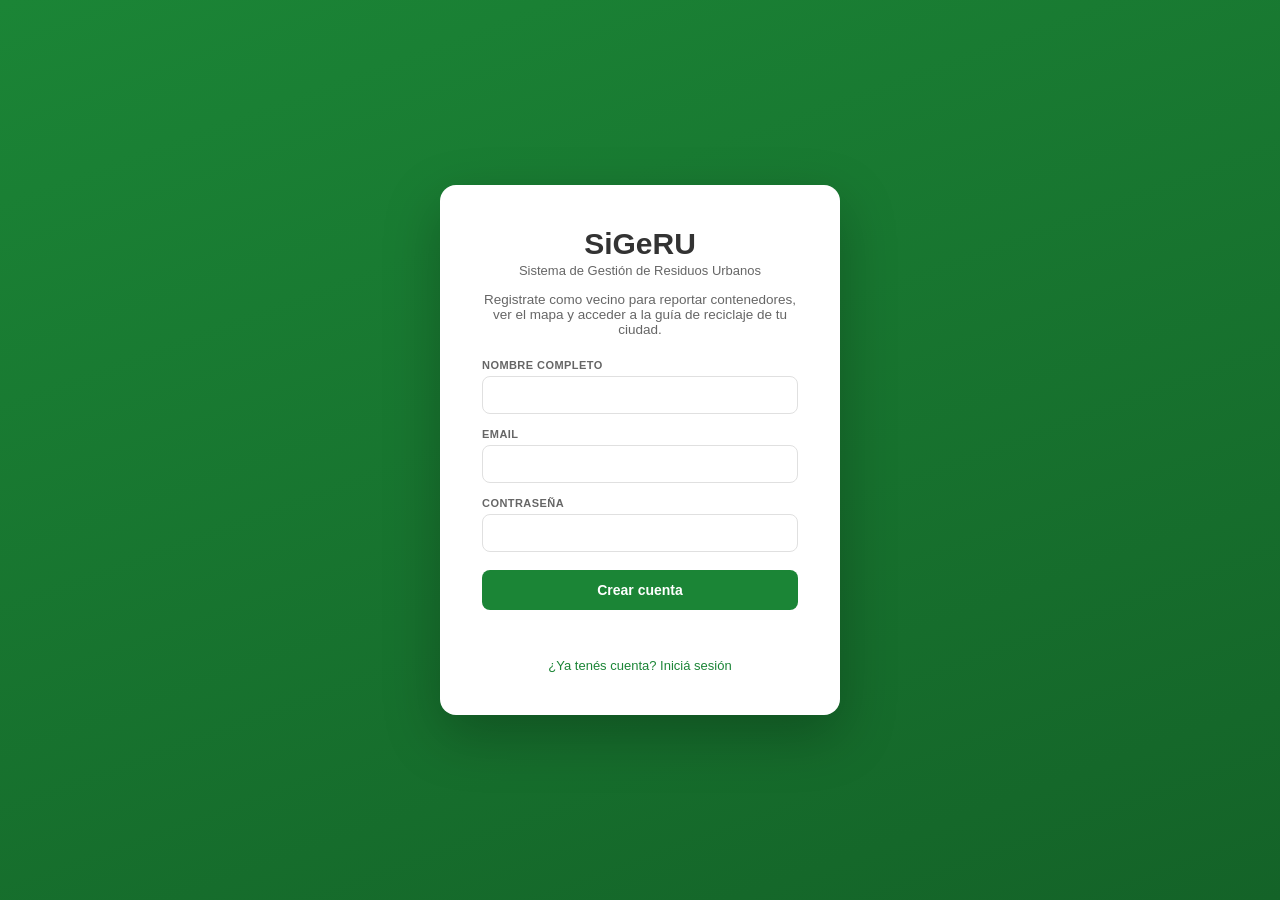
<file: frontend/registro.html>
<!DOCTYPE html>
<html lang="es">
<head>
    <meta charset="UTF-8">
    <meta name="viewport" content="width=device-width, initial-scale=1.0">
    <title>SiGeRU — Registro de Vecinos</title>
    <link rel="stylesheet" href="css/estilos.css">
</head>
<body>
    <!--
      LANDING / REGISTRO DE VECINOS.
      El JavaScript va embebido abajo (etiqueta <script>), sin archivos .js
      externos. Usa fetch para hablar con la API de Usuarios a través de una
      ruta relativa: sube un nivel (..) y entra a api-usuarios.
      Corre bajo Apache/XAMPP con el .htaccess de cada API (sin puertos).
    -->
    <div class="login-screen">
        <div class="login-card">
            <h1>SiGeRU</h1>
            <p class="login-sub">Sistema de Gestión de Residuos Urbanos</p>
            <p class="login-desc">
                Registrate como vecino para reportar contenedores, ver el mapa
                y acceder a la guía de reciclaje de tu ciudad.
            </p>

            <form id="form-registro">
                <label for="nombre">Nombre completo</label>
                <input type="text" id="nombre" required>

                <label for="email">Email</label>
                <input type="email" id="email" required>

                <label for="password">Contraseña</label>
                <input type="password" id="password" required>

                <button type="submit" class="btn">Crear cuenta</button>
            </form>

            <p class="msg" id="mensaje"></p>

            <a class="link" href="index.html">¿Ya tenés cuenta? Iniciá sesión</a>
        </div>
    </div>

    <!-- ====== JAVASCRIPT EMBEBIDO (sin archivos .js externos) ====== -->
    <script>
        // Ruta relativa a la API de Usuarios. Al estar el frontend en
        // /sigeru/frontend/, subimos un nivel (..) y entramos a api-usuarios.
        // Apache + .htaccess resuelven /api-usuarios/usuarios -> api.php.
        const API_USUARIOS = '../api-usuarios';

        const form = document.getElementById('form-registro');
        const mensaje = document.getElementById('mensaje');

        form.addEventListener('submit', async (e) => {
            e.preventDefault();
            mensaje.textContent = '';
            mensaje.className = 'msg';

            const datos = {
                nombre:   document.getElementById('nombre').value.trim(),
                email:    document.getElementById('email').value.trim(),
                password: document.getElementById('password').value,
                rol:      'vecino',
            };

            try {
                const resp = await fetch(API_USUARIOS + '/usuarios', {
                    method: 'POST',
                    headers: { 'Content-Type': 'application/json' },
                    body: JSON.stringify(datos),
                });
                const resultado = await resp.json();

                if (resp.ok) {
                    mensaje.textContent = '¡Cuenta creada! Ya podés iniciar sesión.';
                    mensaje.classList.add('ok');
                    form.reset();
                } else {
                    mensaje.textContent = resultado.error || 'No se pudo registrar.';
                    mensaje.classList.add('err');
                }
            } catch (err) {
                mensaje.textContent = 'No se pudo conectar con la API de Usuarios.';
                mensaje.classList.add('err');
            }
        });
    </script>
</body>
</html>
</file>
<file: frontend/css/estilos.css>
/* ============================================================
   G.R.U — Estilos con temas de color por rol.
   El color lo define la clase de tema en <body> (tema-vecino, etc.),
   que setea la variable --primary. Todo lo demás usa esa variable.
   ============================================================ */
:root {
    --primary: #1b8536;   /* valor por defecto (se sobreescribe por tema) */
    --dark:    #146328;
    --bg:      #f4f6f9;
    --card:    #ffffff;
    --border:  #e0e0e0;
    --txt:     #333333;
    --muted:   #666666;
    --white:   #ffffff;
    --radius:  10px;
}

/* ---- TEMAS DE COLOR POR ROL ---- */
.tema-vecino        { --primary:#1b8536; --dark:#146328; } /* verde */
.tema-admin         { --primary:#0d8ecf; --dark:#0b6fa0; } /* celeste */
.tema-recoleccion   { --primary:#ef7d00; --dark:#c96700; } /* naranja */
.tema-clasificacion { --primary:#8e24aa; --dark:#6a1b85; } /* violeta */
.tema-vertedero     { --primary:#f9a825; --dark:#c17e00; } /* amarillo */

*, *::before, *::after { margin:0; padding:0; box-sizing:border-box; }
html, body { height:100%; font-family:'Segoe UI', sans-serif; background:var(--bg); color:var(--txt); }
.oculto { display:none !important; }
.material-icons-outlined { vertical-align:middle; font-size:20px; }

/* ============================================================
   LOGIN
   ============================================================ */
.login-screen { display:flex; align-items:center; justify-content:center; height:100vh;
    background:linear-gradient(160deg, var(--primary), var(--dark)); }
.login-card { background:var(--card); border-radius:16px; padding:42px; width:400px; max-width:92vw;
    box-shadow:0 20px 55px rgba(0,0,0,.25); }
.login-card h1 { font-size:30px; font-weight:800; text-align:center; }
.login-sub { font-size:13px; color:var(--muted); text-align:center; margin-top:2px; }
.login-desc { font-size:13.5px; color:var(--muted); text-align:center; margin:14px 0 22px; }
.login-card label { display:block; font-size:11px; font-weight:700; text-transform:uppercase;
    letter-spacing:.04em; margin:14px 0 5px; color:var(--muted); }
.login-card input { width:100%; padding:10px 12px; border:1px solid var(--border); border-radius:8px;
    font-size:14px; outline:none; transition:border-color .15s; }
.login-card input:focus { border-color:var(--primary); }

.btn { width:100%; margin-top:18px; padding:12px; background:var(--primary); color:var(--white);
    border:none; border-radius:8px; font-size:14px; font-weight:600; cursor:pointer; transition:background .15s; }
.btn:hover { background:var(--dark); }
.msg { margin-top:14px; font-size:13px; min-height:18px; text-align:center; }
.msg.ok { color:var(--primary); }
.msg.err { color:#d32f2f; }
.link { display:block; text-align:center; margin-top:16px; font-size:13px; color:var(--primary);
    text-decoration:none; }
.link:hover { text-decoration:underline; }

/* ============================================================
   APP: sidebar + header + contenido
   ============================================================ */
.app { display:flex; height:100vh; overflow:hidden; }

/* ---- SIDEBAR (color del tema) ---- */
.sidebar { width:240px; flex-shrink:0; background:var(--primary); color:var(--white);
    display:flex; flex-direction:column; padding:22px 0; transition:background .35s; }
.logo { padding:0 24px 26px; }
.logo h1 { font-size:26px; font-weight:800; }
.logo p { font-size:11px; opacity:.8; margin-top:2px; }
.nav { padding:0 12px; display:flex; flex-direction:column; gap:4px; }
.nav-item { display:flex; align-items:center; gap:10px; padding:11px 16px; border-radius:8px;
    color:var(--white); text-decoration:none; font-size:14px; font-weight:600; cursor:pointer;
    opacity:.85; transition:background .15s, opacity .15s; }
.nav-item:hover, .nav-item.activo { background:rgba(0,0,0,.18); opacity:1; }

/* ---- MAIN (header + contenido) ---- */
.main { flex:1; display:flex; flex-direction:column; overflow:hidden; }
.header { height:58px; background:var(--card); border-bottom:1px solid var(--border);
    display:flex; align-items:center; justify-content:space-between; padding:0 24px; flex-shrink:0; }
.header-title { font-size:15px; font-weight:600; color:var(--muted); }
.header-right { display:flex; align-items:center; gap:12px; }
.header-name { font-size:14px; font-weight:600; }
.badge { padding:4px 12px; border-radius:20px; font-size:11px; font-weight:700; color:var(--white);
    background:var(--primary); transition:background .35s; }
.btn-salir { display:flex; align-items:center; gap:5px; padding:7px 16px; border:1px solid var(--border);
    background:var(--card); border-radius:20px; font-size:13px; font-weight:600; cursor:pointer; color:var(--txt); }
.btn-salir:hover { background:var(--bg); }
.btn-salir .material-icons-outlined { font-size:17px; }

.content { flex:1; overflow-y:auto; padding:26px; }

/* ---- BIENVENIDA (paneles sin funciones) ---- */
.bienvenida { background:var(--card); border:1px solid var(--border); border-radius:var(--radius);
    padding:26px; max-width:640px; }
.bienvenida h2 { font-size:20px; margin-bottom:8px; }
.bienvenida p { font-size:13.5px; color:var(--muted); line-height:1.6; }

/* ---- PANELES / FORMULARIOS (admin) ---- */
.panel { background:var(--card); border:1px solid var(--border); border-radius:var(--radius);
    padding:22px; margin-bottom:22px; }
.panel h3 { font-size:15px; margin-bottom:16px; }
.form-inline { display:grid; grid-template-columns:1fr 1fr; gap:14px; }
.form-inline .full { grid-column:1 / -1; }
.form-inline label { display:block; font-size:11px; font-weight:700; text-transform:uppercase;
    margin:0 0 5px; color:var(--muted); }
.form-inline input, .form-inline select { width:100%; padding:9px 11px; border:1px solid var(--border);
    border-radius:8px; font-size:13.5px; font-family:inherit; outline:none; background:var(--card); }
.form-inline input:focus, .form-inline select:focus { border-color:var(--primary); }
.form-inline .btn { width:auto; padding:10px 24px; margin-top:0; }

/* ---- TABLAS ---- */
.tabla { width:100%; border-collapse:collapse; background:var(--card); border:1px solid var(--border);
    border-radius:var(--radius); overflow:hidden; font-size:13px; margin-bottom:22px; }
.tabla th, .tabla td { padding:12px 15px; text-align:left; border-bottom:1px solid var(--border);
    vertical-align:middle; }
.tabla th { background:#fafafa; font-size:10.5px; text-transform:uppercase; color:var(--muted); letter-spacing:.03em; }
.tabla tr:last-child td { border-bottom:none; }
.tabla td select { padding:6px 9px; border:1px solid var(--border); border-radius:7px;
    font-size:12.5px; font-family:inherit; background:var(--card); }

/* ---- BOTÓN ELIMINAR ---- */
.btn-eliminar { background:#d32f2f; color:#fff; border:none; padding:6px 12px; border-radius:6px;
    font-size:12px; font-weight:600; cursor:pointer; transition:background .15s; }
.btn-eliminar:hover { background:#b71c1c; }

/* ---- Título de sub-sección (ej. Cuadrillas dentro de Usuarios) ---- */
.sec-titulo { font-size:17px; font-weight:600; margin:36px 0 16px; padding-top:28px;
    border-top:1px solid var(--border); color:var(--txt); }
.txt-muted { color:var(--muted); font-size:12.5px; }

/* ---- PANEL DE FLOTAS (tablas) ---- */
.flota-bloque { margin-bottom:30px; }
.flota-head { display:flex; align-items:center; gap:14px; margin-bottom:12px; }
.flota-head h3 { font-size:16px; flex-shrink:0; }
.flota-zona { font-size:12px; color:var(--muted); flex:1; }
.flota-head .btn-eliminar { margin-left:auto; }
.fila-camion { cursor:pointer; transition:background .12s; }
.fila-camion:hover { background:var(--bg); }
.link-cuad { color:var(--primary); font-weight:600; cursor:pointer; text-decoration:underline; }
.flota-vacia { font-size:13px; color:var(--muted); font-style:italic; text-align:center; }
.flota-agregar { display:flex; gap:8px; margin-top:12px; align-items:center; }
.flota-agregar select { padding:8px 10px; border:1px solid var(--border); border-radius:8px;
    font-size:13px; font-family:inherit; min-width:240px; background:var(--card); }
.flota-nota { margin-top:10px; }

/* ---- Botón chico ---- */
.btn-mini { padding:8px 14px; background:var(--primary); color:#fff; border:none; border-radius:8px;
    font-size:12.5px; font-weight:600; cursor:pointer; white-space:nowrap; transition:background .15s; }
.btn-mini:hover { background:var(--dark); }

/* ---- Integrantes de cuadrilla (chips agregar/quitar) ---- */
.int-lista { display:flex; flex-wrap:wrap; gap:6px; margin-bottom:10px; }
.int-chip { display:inline-flex; align-items:center; gap:6px; background:var(--bg);
    border:1px solid var(--border); border-radius:16px; padding:4px 6px 4px 12px; font-size:12.5px; }
.chip-x { border:none; background:#d32f2f; color:#fff; width:18px; height:18px; border-radius:50%;
    font-size:14px; line-height:1; cursor:pointer; display:flex; align-items:center; justify-content:center;
    padding:0; transition:background .15s; }
.chip-x:hover { background:#b71c1c; }
.int-agregar { display:flex; gap:8px; align-items:center; }
.int-agregar select { padding:7px 10px; border:1px solid var(--border); border-radius:8px;
    font-size:12.5px; font-family:inherit; min-width:180px; background:var(--card); }
.int-nota { display:inline-block; margin-top:4px; }

/* ---- Aviso de filtro ---- */
.filtro-aviso { display:flex; align-items:center; gap:12px; background:var(--bg);
    border:1px solid var(--border); border-radius:8px; padding:11px 16px; margin-bottom:16px;
    font-size:13px; color:var(--txt); }
.filtro-aviso span { flex:1; }

/* ---- MAPA (Leaflet) ---- */
.mapa { width:100%; height:280px; border:1px solid var(--border); border-radius:var(--radius);
    margin-top:6px; z-index:0; }
.mapa-grande { height:400px; margin-bottom:22px; }
.mapa-coord { font-size:12.5px; color:var(--muted); margin-top:8px; }
/* Pin de contenedor: círculo de color con borde blanco */
.pin-cont span { display:block; width:18px; height:18px; border-radius:50%;
    border:2px solid #fff; box-shadow:0 1px 4px rgba(0,0,0,.4); }

/* ---- Mensaje de error del mapa (si Leaflet no carga) ---- */
.mapa-error { background:#fff3f3; border:1px solid #f0c0c0; color:#b71c1c; border-radius:var(--radius);
    padding:16px; font-size:13px; line-height:1.6; margin-top:6px; }

/* ---- Botón editar ---- */
.btn-editar { background:var(--primary); color:#fff; border:none; padding:6px 12px; border-radius:6px;
    font-size:12px; font-weight:600; cursor:pointer; transition:background .15s; }
.btn-editar:hover { background:var(--dark); }

/* ---- MODAL DE EDICIÓN ---- */
.modal-fondo { position:fixed; inset:0; background:rgba(0,0,0,.5); z-index:1000;
    display:flex; align-items:center; justify-content:center; padding:20px; }
.modal-caja { background:var(--card); border-radius:14px; width:460px; max-width:94vw;
    max-height:90vh; overflow-y:auto; box-shadow:0 24px 70px rgba(0,0,0,.35); padding:24px; }
.modal-head { display:flex; align-items:center; justify-content:space-between; margin-bottom:18px; }
.modal-head h3 { font-size:18px; }
.modal-cerrar { border:none; background:none; font-size:26px; line-height:1; cursor:pointer;
    color:var(--muted); width:32px; height:32px; border-radius:8px; }
.modal-cerrar:hover { background:var(--bg); }
.form-modal { display:flex; flex-direction:column; }
.form-modal label { font-size:11px; font-weight:700; text-transform:uppercase; color:var(--muted);
    margin:12px 0 5px; }
.form-modal input, .form-modal select { padding:10px 12px; border:1px solid var(--border);
    border-radius:8px; font-size:14px; font-family:inherit; outline:none; background:var(--card); }
.form-modal input:focus, .form-modal select:focus { border-color:var(--primary); }
.form-modal .btn { margin-top:20px; }
.form-modal .mapa { height:220px; }

/* ---- LANDING INFORMATIVA DEL VECINO ---- */
.landing-vecino { max-width:900px; }
.lv-hero { background:var(--primary); color:#fff; border-radius:14px; padding:34px; margin-bottom:22px; }
.lv-hero h2 { font-size:30px; font-weight:800; }
.lv-sub { font-size:14px; opacity:.9; margin-top:2px; }
.lv-intro { font-size:14px; line-height:1.7; margin-top:16px; max-width:640px; opacity:.95; }
.lv-cards { display:grid; grid-template-columns:repeat(auto-fit, minmax(200px, 1fr)); gap:16px; margin-bottom:22px; }
.lv-card { background:var(--card); border:1px solid var(--border); border-radius:12px; padding:20px; }
.lv-card .material-icons-outlined { font-size:34px; color:var(--primary); }
.lv-card h3 { font-size:15px; margin:10px 0 6px; }
.lv-card p { font-size:12.5px; color:var(--muted); line-height:1.6; }
.lv-footer { background:var(--card); border:1px solid var(--border); border-radius:12px;
    padding:18px; text-align:center; font-size:14px; font-weight:600; color:var(--primary); }

/* ---- Etiquetas de estado (píldoras de color) ---- */
.pill { display:inline-block; padding:3px 10px; border-radius:12px; font-size:11.5px;
    font-weight:600; white-space:nowrap; }
.pill-ok   { background:#e3f5e8; color:#1b6b30; }
.pill-warn { background:#fdf1dd; color:#96590c; }
.pill-bad  { background:#fdeaea; color:#b3261e; }

/* ---- Selección de contenedor para reportar incidencia ---- */
.sel-contenedor { display:flex; align-items:center; gap:14px; margin-top:14px; flex-wrap:wrap; }
.sel-contenedor .btn { width:auto; margin-top:0; padding:10px 22px; }
.sel-contenedor .btn:disabled { background:#c8c8c8; cursor:not-allowed; }
.cont-ok { font-size:13px; font-weight:600; color:var(--primary); flex:1; }
.sel-contenedor .txt-muted { flex:1; }

/* ---- Área de texto en los modales ---- */
.form-modal textarea { padding:10px 12px; border:1px solid var(--border); border-radius:8px;
    font-size:14px; font-family:inherit; outline:none; background:var(--card); resize:vertical; }
.form-modal textarea:focus { border-color:var(--primary); }

/* ---- Leyenda de colores del mapa ---- */
.leyenda { display:flex; gap:20px; flex-wrap:wrap; margin-bottom:12px; font-size:12.5px;
    color:var(--muted); }
.leyenda span { display:flex; align-items:center; gap:7px; }
.leyenda i { width:14px; height:14px; border-radius:50%; border:2px solid #fff;
    box-shadow:0 1px 3px rgba(0,0,0,.35); display:inline-block; }

/* ---- Leyenda del mapa de instalaciones ---- */
.leyenda-mapa { display:flex; gap:20px; flex-wrap:wrap; margin-bottom:10px; font-size:12.5px;
    color:var(--muted); }
.leyenda-mapa span { display:flex; align-items:center; gap:7px; }
.leyenda-mapa i { width:14px; height:14px; border-radius:50%; border:2px solid #fff;
    box-shadow:0 1px 3px rgba(0,0,0,.35); display:inline-block; }

/* ---- GUÍA DE CLASIFICACIÓN DE RESIDUOS ---- */
.guia { max-width: 960px; }
.guia-hero { background:var(--primary); color:#fff; border-radius:14px; padding:30px; margin-bottom:22px; }
.guia-hero h2 { font-size:26px; font-weight:800; }
.guia-hero p { font-size:14px; line-height:1.7; margin-top:10px; max-width:620px; opacity:.95; }

.guia-tipos { display:grid; grid-template-columns:repeat(auto-fit, minmax(320px, 1fr)); gap:18px; }
.guia-tipo { background:var(--card); border:1px solid var(--border); border-radius:12px; padding:22px;
    border-top:5px solid #9e9e9e; }
.guia-tipo.verde { border-top-color:#1b8536; }
.guia-tipo.gris  { border-top-color:#616161; }
.guia-cab { display:flex; align-items:center; gap:10px; }
.guia-cab h3 { font-size:16px; }
.guia-tipo.verde .guia-cab .material-icons-outlined { color:#1b8536; font-size:28px; }
.guia-tipo.gris  .guia-cab .material-icons-outlined { color:#616161; font-size:28px; }
.guia-sub { font-size:12.5px; color:var(--muted); margin:8px 0 14px; }
.guia-si { font-size:13px; color:#1b6b30; margin-top:12px; }
.guia-no { font-size:13px; color:#b3261e; margin-top:12px; }
.guia-tipo ul { margin:6px 0 0 20px; }
.guia-tipo li { font-size:12.5px; line-height:1.7; color:var(--txt); }

.guia-tips { display:grid; grid-template-columns:repeat(auto-fit, minmax(220px, 1fr)); gap:16px; }
.guia-tip { background:var(--card); border:1px solid var(--border); border-radius:12px; padding:20px; }
.guia-tip .material-icons-outlined { font-size:30px; color:var(--primary); }
.guia-tip h4 { font-size:14px; margin:10px 0 6px; }
.guia-tip p { font-size:12.5px; color:var(--muted); line-height:1.6; }

.guia-cierre { background:var(--bg); border:1px solid var(--border); border-left:4px solid var(--primary);
    border-radius:10px; padding:18px 22px; margin-top:22px; font-size:13.5px; line-height:1.7; }

/* ---- MAPA DE ARMADO DE RUTAS ---- */
.ruta-barra { display:flex; align-items:center; gap:12px; flex-wrap:wrap; margin-bottom:10px; }
.ruta-barra label { font-size:11px; font-weight:700; text-transform:uppercase; color:var(--muted); }
.ruta-barra select { padding:8px 11px; border:1px solid var(--border); border-radius:8px;
    font-size:13px; font-family:inherit; background:var(--card); min-width:260px; }
.ruta-barra #rt-resumen { font-size:12.5px; }
.ruta-ayuda { margin-bottom:12px; line-height:1.6; }

/* Pines del mapa de rutas */
.pin-ruta span { display:flex; align-items:center; justify-content:center; }
.pin-num { width:26px; height:26px; border-radius:50%; background:var(--primary); color:#fff;
    font-size:12.5px; font-weight:700; border:2px solid #fff;
    box-shadow:0 2px 6px rgba(0,0,0,.4); }
.pin-libre { width:16px; height:16px; border-radius:50%; border:2px solid #fff; opacity:.6;
    box-shadow:0 1px 3px rgba(0,0,0,.35); }
.pin-inst { width:20px; height:20px; border-radius:4px; border:2px solid #fff;
    box-shadow:0 1px 4px rgba(0,0,0,.4); }
.pin-inst-dest { width:26px; height:26px; border:3px solid #0d8ecf;
    box-shadow:0 2px 8px rgba(13,142,207,.6); }

/* Leyenda: muestras de los pines */
.leyenda-mapa i.lg-parada { width:18px; height:18px; border-radius:50%; background:var(--primary);
    color:#fff; font-size:10px; font-weight:700; display:flex; align-items:center;
    justify-content:center; font-style:normal; border:2px solid #fff; }
.leyenda-mapa i.lg-dest { width:16px; height:16px; border-radius:4px; background:#6d4c41;
    border:3px solid #0d8ecf; }

/* Lista de paradas */
.orden-num { display:inline-flex; align-items:center; justify-content:center; width:24px;
    height:24px; border-radius:50%; background:var(--primary); color:#fff; font-size:12px;
    font-weight:700; }
.orden-fin { font-size:17px; color:#0d8ecf; }
.fila-destino { background:#f0f7fb; }
.col-acciones { white-space:nowrap; }
.btn-orden { border:1px solid var(--border); background:var(--card); border-radius:6px;
    width:26px; height:26px; font-size:10px; cursor:pointer; color:var(--txt);
    transition:background .15s, border-color .15s; }
.btn-orden:hover:not(:disabled) { background:var(--bg); border-color:var(--primary); }
.btn-orden:disabled { opacity:.3; cursor:not-allowed; }

/* ---- Resumen del trayecto por calles (OSRM) ---- */
.rt-trayecto { margin:10px 0 4px; font-size:13px; min-height:20px; }
.trayecto-calc  { color:var(--muted); font-style:italic; }
.trayecto-ok    { color:var(--txt); }
.trayecto-ok b  { color:var(--primary); }
.trayecto-aviso { color:#96590c; background:#fdf1dd; border-radius:6px;
    padding:6px 12px; display:inline-block; font-size:12.5px; }

/* Aviso de la zona detectada sola al marcar el punto en el mapa */
.zona-auto {
    margin: 4px 0 0;
    font-size: 12px;
    line-height: 1.35;
    color: #6b7280;
}
.zona-auto.ok    { color: #1b7f4b; }
.zona-auto.aviso { color: #b45309; }

/* ---- Historial de incidencias: filtros, resumen por zona y agrupación ---- */
.filtros {
    display: flex;
    flex-wrap: wrap;
    gap: 12px;
    margin: 10px 0 14px;
}
.filtros > div { display: flex; flex-direction: column; gap: 4px; min-width: 150px; }
.filtros label { font-size: 11px; text-transform: uppercase; letter-spacing: .04em; color: var(--muted); }
.filtros select { padding: 6px 8px; }

.resumen-zonas { margin-bottom: 16px; }
.rz-item {
    display: grid;
    grid-template-columns: minmax(120px, 190px) 1fr 44px;
    align-items: center;
    gap: 10px;
    padding: 3px 0;
}
.rz-nombre { font-size: 13px; }
.rz-barra { background: #e5e7eb; border-radius: 3px; height: 8px; overflow: hidden; }
.rz-barra i { display: block; height: 100%; background: #0d8ecf; }
.rz-total { font-size: 13px; text-align: right; font-variant-numeric: tabular-nums; }

.grupo-hist { margin-bottom: 20px; }
.grupo-hist-tit {
    font-size: 15px;
    margin: 0 0 6px;
    display: flex;
    align-items: center;
    gap: 8px;
}
.grupo-hist-n {
    font-size: 12px;
    font-weight: 600;
    background: #e5e7eb;
    color: #374151;
    border-radius: 10px;
    padding: 1px 8px;
}
@media (max-width: 600px) {
    .filtros > div { min-width: 100%; }
    .rz-item { grid-template-columns: 1fr 44px; }
    .rz-barra { display: none; }
}

/* ---- Sección Informes (requerimientos 3.1.4.2 a 3.1.4.6) ---- */
.kpis {
    display: grid;
    grid-template-columns: repeat(auto-fit, minmax(190px, 1fr));
    gap: 12px;
    margin-bottom: 8px;
}
.kpi-card {
    background: #fff;
    border: 1px solid #e5e7eb;
    border-left: 3px solid #9ca3af;
    border-radius: 4px;
    padding: 12px 14px;
}
.kpi-card .kpi-rot {
    font-size: 11px;
    text-transform: uppercase;
    letter-spacing: .05em;
    color: #6b7280;
}
.kpi-card .kpi-val {
    font-size: 26px;
    font-weight: 700;
    line-height: 1.15;
    margin: 4px 0 2px;
    font-variant-numeric: tabular-nums;
}
.kpi-card .kpi-pie { font-size: 12px; color: #6b7280; line-height: 1.35; }
.kpi-ok   { border-left-color: #1b7f4b; }
.kpi-warn { border-left-color: #b45309; }
.kpi-bad  { border-left-color: #b91c1c; }

.panel-param { display: flex; flex-wrap: wrap; gap: 18px; align-items: flex-start; }
.panel-param > div { display: flex; align-items: center; gap: 8px; }
.panel-param label { font-size: 13px; }
.panel-param input[type="range"] { width: 170px; }
.panel-param input[type="number"] { width: 70px; padding: 5px 7px; }
.panel-param #inf-factor-txt { font-weight: 600; min-width: 42px; font-variant-numeric: tabular-nums; }
.panel-param .txt-muted { flex-basis: 100%; margin: 0; }

.rz-ancho { min-width: 72px; }
.fila-total td { border-top: 2px solid #d1d5db; }
.exportar { display: flex; flex-wrap: wrap; gap: 8px; }

@media (max-width: 600px) {
    .panel-param > div { width: 100%; }
    .panel-param input[type="range"] { flex: 1; width: auto; }
}

/* ---- Campana de notificaciones ---- */
.campana-caja { position: relative; }
.campana {
    background: none;
    border: 0;
    cursor: pointer;
    color: inherit;
    padding: 6px;
    border-radius: 50%;
    display: flex;
    align-items: center;
    position: relative;
}
.campana:hover { background: rgba(0, 0, 0, .07); }
.campana-activa { color: #b45309; }
.campana-badge {
    position: absolute;
    top: 0;
    right: 0;
    min-width: 17px;
    height: 17px;
    padding: 0 4px;
    border-radius: 9px;
    background: #b91c1c;
    color: #fff;
    font-size: 10px;
    font-weight: 700;
    line-height: 17px;
    text-align: center;
}

.notis-panel {
    position: absolute;
    top: 42px;
    right: 0;
    width: 340px;
    max-width: calc(100vw - 32px);
    background: #fff;
    border: 1px solid #e5e7eb;
    border-radius: 6px;
    box-shadow: 0 8px 24px rgba(0, 0, 0, .14);
    z-index: 1200;
    overflow: hidden;
}
.notis-cab {
    display: flex;
    justify-content: space-between;
    align-items: center;
    padding: 9px 12px;
    border-bottom: 1px solid #e5e7eb;
    font-weight: 600;
    font-size: 13px;
    background: #f9fafb;
}
.notis-todas {
    background: none;
    border: 0;
    color: #0d8ecf;
    cursor: pointer;
    font-size: 12px;
    padding: 2px 4px;
}
.notis-todas:hover { text-decoration: underline; }
.notis-lista { max-height: 380px; overflow-y: auto; }
.notis-vacio { padding: 20px 12px; text-align: center; color: #6b7280; font-size: 13px; margin: 0; }

.noti {
    display: flex;
    gap: 10px;
    padding: 10px 12px;
    border-bottom: 1px solid #f1f2f4;
    cursor: pointer;
    border-left: 3px solid transparent;
}
.noti:last-child { border-bottom: 0; }
.noti:hover { background: #f9fafb; }
.noti-nueva { background: #f0f7fd; }
.noti-nueva:hover { background: #e6f1fa; }
.noti-alta  { border-left-color: #b91c1c; }
.noti-media { border-left-color: #b45309; }
.noti-baja  { border-left-color: #9ca3af; }
.noti-ico { font-size: 19px; color: #6b7280; flex: none; margin-top: 1px; }
.noti-txt { min-width: 0; }
.noti-tit { font-size: 13px; font-weight: 600; line-height: 1.3; }
.noti-msg { font-size: 12.5px; color: #4b5563; line-height: 1.35; margin-top: 1px; }
.noti-fecha { font-size: 11px; color: #9ca3af; margin-top: 3px; }

@media (max-width: 480px) {
    .notis-panel { width: calc(100vw - 24px); right: -8px; }
}

/* Cuadradito de la leyenda: los puntos de reciclaje se dibujan como
   cuadrados para distinguirlos de los contenedores, que son redondos
   (requerimiento 3.1.3.2). */
.leyenda i.lg-cuadro { border-radius: 2px; }

/* Marca de que la incidencia es sobre una instalación y no un contenedor */
.pill-inst { background: #ede7f6; color: #5e35b1; }
</file>
